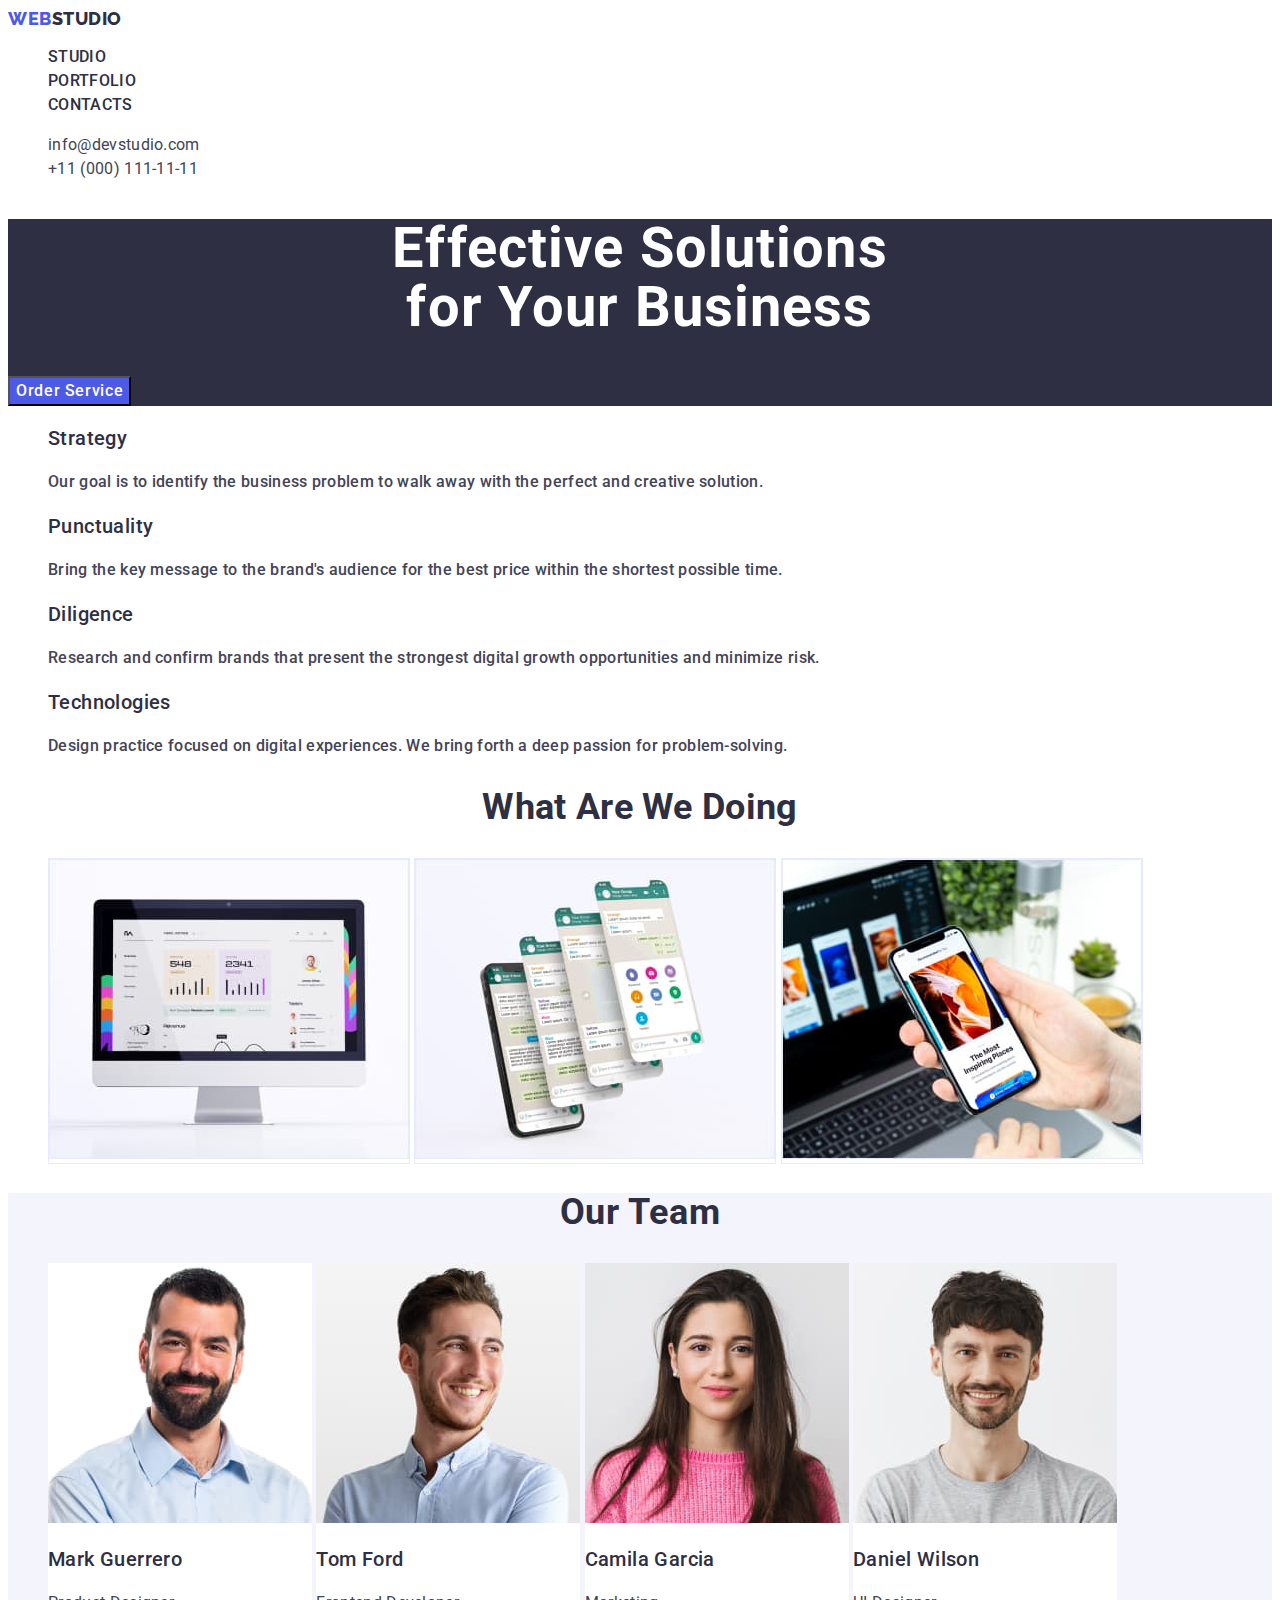
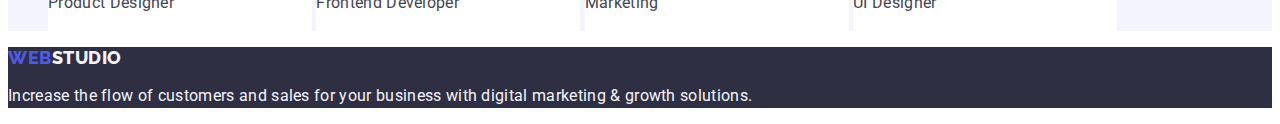
<file: index.html>
<!DOCTYPE html>
<html lang="en">
  <head>
    <meta charset="UTF-8" />
    <meta http-equiv="X-UA-Compatible" content="IE=edge" />
    <meta name="viewport" content="width=device-width, initial-scale=1.0" />
    <title>Document</title>
    <link rel="stylesheet" href="./css/styles.css" />
    <link rel="preconnect" href="https://fonts.googleapis.com" />
    <link rel="preconnect" href="https://fonts.gstatic.com" crossorigin />
    <link rel="preconnect" href="https://fonts.googleapis.com" />
    <link rel="preconnect" href="https://fonts.gstatic.com" crossorigin />
    <link
      href="https://fonts.googleapis.com/css2?family=Raleway:wght@800&family=Roboto:wght@400;500;700&display=swap"
      rel="stylesheet"
    />
  </head>
  <body>
    <header class="top-line">
      <nav class="nav-main list">
        <a class="main-logo link" href="./index.html">
          Web<span class="main-logotype">Studio</span></a
        >
        <ul class="top-line-nav list">
          <li>
            <a class="top-studio link" href="./index.html">Studio</a></li>
          <li class="top-line-nav list">
            <a class="top-studio link" href="./portfolio.html">Portfolio</a>
          </li>
          <li><a class="top-studio link" href="">Contacts</a></li>
        </ul>
      </nav>

      <address class="address">
        <ul class="contacts-us list">
          <li>
            <a class="top-studio link" href="mailto:info@devstudio.com"
              >info@devstudio.com</a
            >
          </li>
          <li>
            <a class="top-studio link" href="tel:+110001111111"
              >+11 (000) 111-11-11</a
            >
          </li>
        </ul>
      </address>
    </header>
    <main class="main-title-section">
      <section class="main-title">
        <h1 class="main-title-text">
          Effective Solutions <br />
          for Your Business
        </h1>
        <button class="button-main link" type="button">Order Service</button>
      </section>
      <!-- SECTION MAIN ABOUT -->
      <section class="main-about">
        <h2 class="main" hidden>section 2</h2>
        <ul class="about-us list">
          <li>
            <h3 class="list-text">Strategy</h3>
            <p class="text-description">
              Our goal is to identify the business problem to walk away with the
              perfect and creative solution.
            </p>
          </li>
          <li>
            <h3 class="list-text">Punctuality</h3>
            <p class="text-description">
              Bring the key message to the brand's audience for the best price
              within the shortest possible time.
            </p>
          </li>
          <li>
            <h3 class="list-text">Diligence</h3>
            <p class="text-description">
              Research and confirm brands that present the strongest digital
              growth opportunities and minimize risk.
            </p>
          </li>
          <li>
            <h3 class="list-text">Technologies</h3>
            <p class="text-description">
              Design practice focused on digital experiences. We bring forth a
              deep passion for problem-solving.
            </p>
          </li>
        </ul>
      </section>
      <!---------------- SECTION3 --------------->
      <section class="doing-list">
        <h2 class="work-title">What Are We Doing</h2>
        <ul class="our-work list">
          <li class="our-work-pic">
            <img src="./images/image1.jpg" alt="img" width="360" />
          </li>
          <li class="our-work-pic">
            <img src="./images/image2.jpg" alt="img" width="360" />
          </li>
          <li class="our-work-pic">
            <img src="./images/image3.jpg" alt="img" width="360" />
          </li>
        </ul>
      </section>
      <!-- ------OUR TEAM -->
      <section class="team-list">
        <h2 class="team-photo">Our Team</h2>
        <ul class="team list">
          <li class="image-main">
            <img  src="./images/image5.jpg" alt="man" width="264" />
            <h3 class="list-text">Mark Guerrero</h3>
            <p class="text-description">Product Designer</p>
          </li>
          <li class="image-main">
            <img src="./images/image6.jpg" alt="man" width="264" />
            <h3 class="list-text">Tom Ford</h3>
            <p class="text-description">Frontend Developer</p>
          </li>
          <li class="image-main">
            <img src="./images/image7.jpg" alt="woman" width="264" />
            <h3 class="list-text">Camila Garcia</h3>
            <p class="text-description">Marketing</p>
          </li>
          <li class="image-main">
            <img src="./images/image8.jpg" alt="man" width="264" />
            <h3 class="list-text">Daniel Wilson</h3>
            <p class="text-description">UI Designer</p>
          </li>
        </ul>
      </section>
    </main>

    <footer class="foot">
      <a class="footer-logo link" href="./index.html">
        Web<span class="footer-logotype">Studio</span></a
      >
      <p>
        Increase the flow of customers and sales for your business with digital
        marketing & growth solutions.
      </p>
    </footer>
  </body>
</html>
</file>
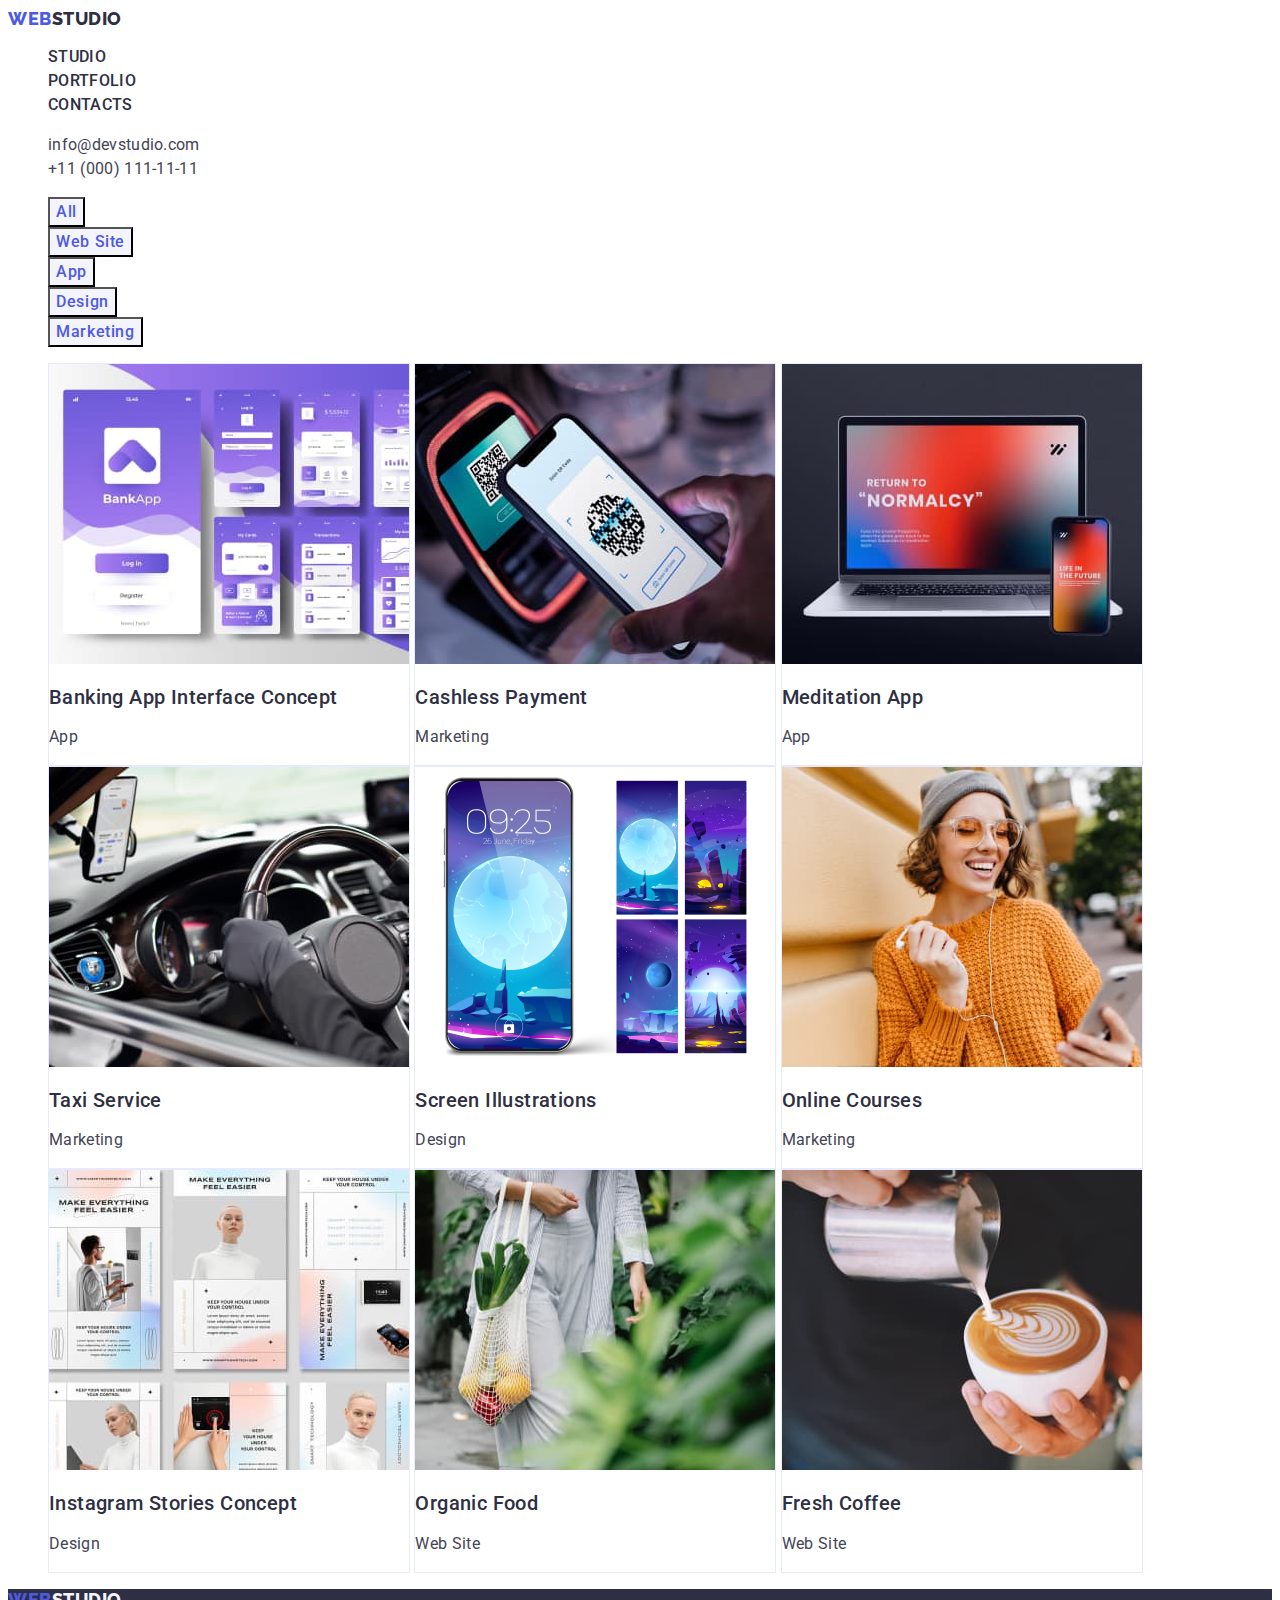
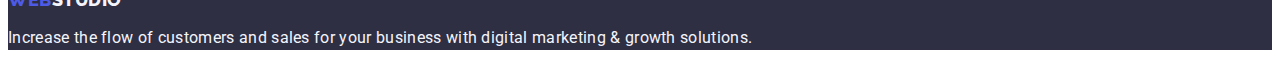
<file: portfolio.html>
<!DOCTYPE html>
<html lang="en">
  <head>
    <meta charset="UTF-8" />
    <meta http-equiv="X-UA-Compatible" content="IE=edge" />
    <meta name="viewport" content="width=device-width, initial-scale=1.0" />
    <title>Document</title>
    <link rel="stylesheet" href="./css/styles.css" />
    <link rel="preconnect" href="https://fonts.googleapis.com" />
    <link rel="preconnect" href="https://fonts.gstatic.com" crossorigin />
    <link rel="preconnect" href="https://fonts.googleapis.com" />
    <link rel="preconnect" href="https://fonts.gstatic.com" crossorigin />
    <link
      href="https://fonts.googleapis.com/css2?family=Raleway:wght@800&family=Roboto:wght@400;500;700&display=swap"
      rel="stylesheet"
    />
  </head>
  <body>
    <header class="top-line">
      <nav class="nav-main list">
        <a class="main-logo link" href="./index.html">
          Web<span class="main-logotype">Studio</span></a
        >
        <ul class="top-line-nav list">
          <li><a class="top-studio link" href="./index.html">Studio</a></li>
          <li class="top-line-nav list">
            <a class="top-studio link" href="./portfolio.html">Portfolio</a>
          </li>
          <li><a class="top-studio link" href="">Contacts</a></li>
        </ul>
      </nav>

      <address class="address">
        <ul class="contacts-us list">
          <li>
            <a class="top-studio link" href="mailto:info@devstudio.com"
              >info@devstudio.com</a
            >
          </li>
          <li>
            <a class="top-studio link" href="tel:+110001111111"
              >+11 (000) 111-11-11</a
            >
          </li>
        </ul>
      </address>
    </header>
    <!-- MAIN -->

    <main>
      <section>
        <h1 hidden>Section1</h1>
        <ul class="filter-button list">
          <li><button type="button" class="button-port">All</button></li>
          <li><button type="button" class="button-port">Web Site</button></li>
          <li><button type="button" class="button-port">App</button></li>
          <li><button type="button" class="button-port">Design</button></li>
          <li><button type="button" class="button-port">Marketing</button></li>
        </ul>

        <!-- Our progects -->

        <ul class="our-projects list">
          <li class="images link">
            <a class="image link" href="./images/image9.jpg">
              <img src="./images/image9.jpg" alt="app" width="360" />
              <h2 class="list-text">Banking App Interface Concept</h2>
              <p class="text-description">App</p></a
            >
          </li>
          <li class="images link">
            <a class="image link" href="">
              <img src="./images/image10.jpg" alt="marketing" width="360" />
              <h2 class="list-text">Cashless Payment</h2>
              <p class="text-description">Marketing</p></a
            >
          </li>
          <li class="images link">
            <a class="image link" href="">
              <img src="./images/image11.jpg" alt="app" width="360" />
              <h2 class="list-text">Meditation App</h2>
              <p class="text-description">App</p></a
            >
          </li>
        
          <li class="images link">
            <a class="image link" href="">
            <img src="./images/image12.jpg" alt="marketing" width="360" />
            <h2 class="list-text">Taxi Service</h2>
            <p class="text-description">Marketing</p></a>
          </li>
          <li class="images link">
            <a class="image link" href="">
            <img src="./images/image13.jpg" alt="design" width="360" />
            <h2 class="list-text">Screen Illustrations</h2>
            <p class="text-description">Design</p></a>
          </li>
          <li class="images link">
            <a class="image link" href="">
            <img src="./images/image14.jpg" alt="marketing" width="360" />
            <h2 class="list-text">Online Courses</h2>
            <p class="text-description">Marketing</p></a>
          </li>
         
          <li class="images link">
            <a class="image link" href="./images/image15.jpg">
            <img src="./images/image15.jpg" alt="design" width="360" />
            <h2 class="list-text">Instagram Stories Concept</h2>
            <p class="text-description">Design</p></a>
          </li>
          <li class="images link">
            <a class="image link" href="./images/image16.jpg">
            <img src="./images/image16.jpg" alt="web site" width="360" />
            <h2 class="list-text">Organic Food</h2>
            <p class="text-description">Web Site</p></a>
          </li>
          <li class="images link">
            <a class="image link" href="./images/image17.jpg">
            <img src="./images/image17.jpg" alt="web site" width="360" />
            <h2 class="list-text">Fresh Coffee</h2>
            <p class="text-description">Web Site</p></a>
          </li>
        </ul>
      </section>
    </main>
    <!-- Footer -->
    <footer class="foot">
      <a class="footer-logo link" href="./index.html">
        Web<span class="footer-logotype">Studio</span></a
      >
      <p>
        Increase the flow of customers and sales for your business with digital
        marketing & growth solutions.
      </p>
    </footer>
  </body>
</html>
</file>
<file: css/styles.css>
/* ul,
ol {
    list-style: none;
}  скинули маркери на усі списки*/
/* #2E2F42 -заголовки #434455 - опис */
/* відкрити закриті папки файли
main-logo
footer-logo  */
/* ------------------------------------------------ */
.title-text {
  font-family: 'Roboto';
  font-size: 36px;
  line-height: 1.12;
  color: var(--header-color);
}

.list-text {
  font-family: 'Roboto';
  font-weight: 500;
  font-size: 20px;
  line-height: 1.2;
  letter-spacing: 0.02em;
  color: var(--text-navy-color);
}

.text-description {
  font-family: 'Roboto';
 font-size: 16px;
  line-height: 1.5;
  letter-spacing: 0.02em;
  color: var(--text-slate-color);
}

.text-footer {
  font-family: 'Roboto';
  font-size: 16px;
  line-height: 1.5;
  letter-spacing: 0.02em;
  color: #F4F4FD;
}







/* -------------------------------------------- */
:root {
  --header-color: #2E2F42;

  --background-color: #FFFFFF;
  --text-navy-color: #2E2F42;
  --text-slate-color: #434455;
  --text-cloud-color: #F4F4FD;
  --text-iris-color: #4D5AE5;
  --text-ocean-color: #404BBF;
}

a:link {
  text-decoration: none;
}

body {
  font-family: 'Roboto', sans-serif;
  color: #434455;
  background-color: var(--background-color);
  letter-spacing: 0.02em;
  text-decoration: none;


}

/*-------- INDEX */
.link {
  text-decoration: none;
}

.list {
  list-style: none;
}

.team-list{
  background-color: #F4F4FD;

}

.nav-main {
  font-family: "Raleway", sans-serif;
  font-weight: 800;
  font-size: 18px;
  line-height: 1.17;
  letter-spacing: 0.03em;
  text-transform: uppercase;
  color: #4D5AE5;

}

.main-logo {
  font-family: 'Raleway', sans-serif;
  font-weight: 800;
  font-size: 18px;
  line-height: 1.17;
  letter-spacing: 0.03em;
  text-transform: uppercase;
  color: #4D5AE5;
}


.main-logotype {
  color: #2E2F42;
}

.address {
  font-style: normal;
}

/* ---------------SECTION 2----------------------- */


.top-line-nav a {
  color: #2E2F42;
  list-style: none;
}

.top-line-nav {
  list-style: none;
  color: #2E2F42;

  list-style: none;
  font-family: 'Roboto';
  font-weight: 500;
  font-size: 16px;
  line-height: 1.5;
  letter-spacing: 0.02em;
}




.top-line-nav a:hover,
.top-line-nav a:focus {
  color: #404BBF;
}

.contacts-us a:hover,
.contacts-us a:focus {
  color: #404BBF;
}


.contacts-us a {
  color: #434455;
  list-style: none;
  font-family: 'Roboto';
  line-height: 1.5;
  letter-spacing: 0.02em;


}

.contacts-us {
  list-style: none;
}



.main-title {
  background-color: #2E2F42;

}

.main-title-text {
  color: #FFFFFF;
  font-family: 'Roboto';
  font-size: 56px;
  line-height: 1.07;
  text-align: center;
  letter-spacing: 0.02em;
}

.button-main {
  font-family: 'Roboto', sans-serif;
  color: #FFFFFF;
  text-decoration: none;
  font-weight: 500;
  font-size: 16px;
  line-height: 1.5;
  letter-spacing: 0.04em;
  background-color: #4D5AE5;
  cursor: pointer;
}

.button-main:hover,
.button-main:focus {
  background-color: #404BBF
}

.about-us li {
  display: inline;
  padding: 0px;
  gap: 8px;
  flex-direction: column;
  color: #2E2F42;
  font-weight: 500;
  font-size: 20px;
  line-height: 1.2;

}

.main-about p {
  font-family: 'Roboto', sans-serif;
  font-size: 16px;
  line-height: 1.5;
  letter-spacing: 0.02em;
  color: #434455;

}

/* SECTION 3 */


.work-title {
  font-size: 36px;
  line-height: 1.11;
  text-align: center;
  text-transform: capitalize;
  color: var(--header-color);
}




/* SECTION TEAM */
.team-list {
 
  background-color: #F4F4FD;
}

.image-main{
  background-color: #FFFFFF;
}
.team-list p {
  font-family: 'Roboto', sans-serif;
}

.team-photo {
  font-size: 36px;
  line-height: 1.11;
  text-align: center;
  text-transform: capitalize;
  color: var(--header-color);
  letter-spacing: 0.02em;
}


.our-work li {
  display: inline-flex;
  text-decoration: none;
  font-family: 'Roboto' sans-serif;
  color: #2E2F42;
  display: inline-block;

  border: 1px solid #E7E9FC;





}

.team li {
  display: inline-flex;
  text-decoration: none;
  font-family: 'Roboto' sans-serif;
  color: #2E2F42;
  display: inline-block;
}

/* --------PORTFOLIO------- */
.button-port {
  font-family: "Roboto", sans-serif;
  font-weight: 500;
  font-size: 16px;
  line-height: 1.5;
  display: flex;
  text-align: center;
  letter-spacing: 0.04em;
  color: #4D5AE5;
  cursor: pointer;
  background-color: var(--text-cloud-color);
}

.button-port:hover,
.button-port:focus {
  background-color: #404BBF;
  color: #FFFFFF;
}




.p {
  color: #434455;
  font-family: 'Roboto' sans-serif;
  font-size: 16px;
  line-height: 1.5;
  letter-spacing: 0.02em;

}

.our-projects li {
  text-decoration: none;
  font-family: 'Roboto' sans-serif;
  color: #2E2F42;
  display: inline-block;
  border: 1px solid #E7E9FC;
  background: #FFFFFF;
  font-family: 'Roboto';
}
.image link{
  text-decoration: none;
}








/* ------Footer */
.foot {
  background-color: #2E2F42;
  color: #F4F4FD;
  font-family: 'Roboto';
  line-height: 1.5;
  letter-spacing: 0.02em;
}

.footer-logo {
  font-family: 'Raleway', sans-serif;
  font-weight: 800;
  font-size: 18px;
  line-height: 1.17;
  display: flex;
  align-items: center;
  letter-spacing: 0.03em;
  text-transform: uppercase;
  color: #4D5AE5;
}


.foot {
  color: var(--text-cloud-color);
  background-color: #2E2F42;
  list-style: none;

}

.footer-logotype {
  color: #F4F4FD;
}
</file>
